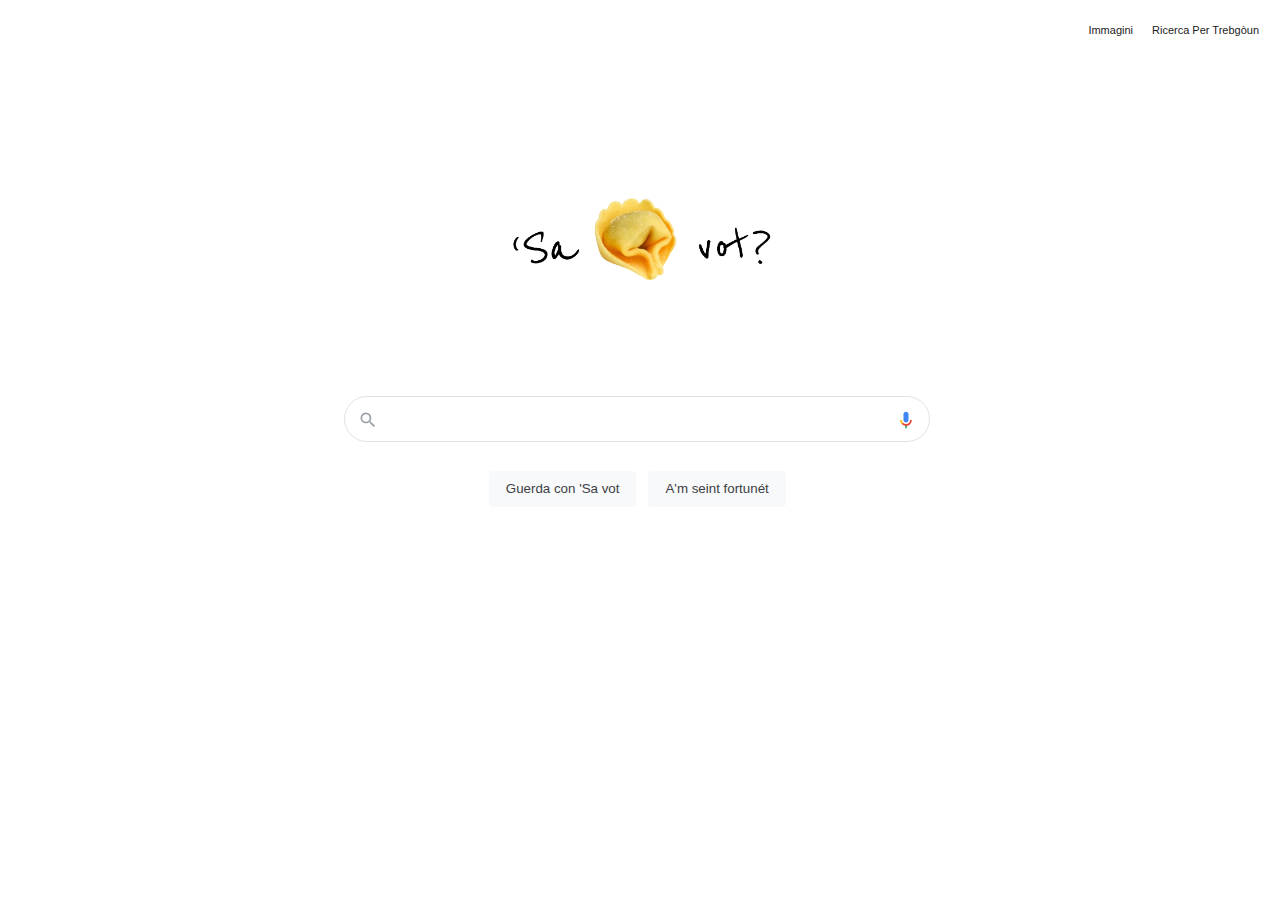
<file: index.html>
<!DOCTYPE html>
<html lang="en">
    <head>
        <title>'Sa vot</title>
        <link rel="stylesheet" href="style.css">
        <link rel="stylesheet" href="https://fonts.googleapis.com/css?family=Reenie Beanie">
    </head>
    <body>
        <div id="nav">
            <div>
                <div class="link"> <a href="image.html">Immagini</a> </div>
                <div class="link"> <a href="advanced.html">Ricerca Per Trebgòun</a> </div>
            </div>
        </div>
        <div id="image">
            <div>
                <img alt="'Sa vot?" src="./images/logo.png">
            </div>
        </div>

        <div class="container">
            <form action="https://google.com/search" target="_blank">
                <div id="searchBar">
                    <div class="item">
                        <span> 
                            <svg focusable="false" xmlns="http://www.w3.org/2000/svg" viewBox="0 0 24 24"><path d="M15.5 14h-.79l-.28-.27A6.471 6.471 0 0 0 16 9.5 6.5 6.5 0 1 0 9.5 16c1.61 0 3.09-.59 4.23-1.57l.27.28v.79l5 4.99L20.49 19l-4.99-5zm-6 0C7.01 14 5 11.99 5 9.5S7.01 5 9.5 5 14 7.01 14 9.5 11.99 14 9.5 14z"></path></svg>
                        </span>
                    </div>
                    <input type="text" name="q">
                    <div class="item">
                        <span>
                            <svg class="goxjub" focusable="false" viewBox="0 0 24 24" xmlns="http://www.w3.org/2000/svg"><path fill="#4285f4" d="m12 15c1.66 0 3-1.31 3-2.97v-7.02c0-1.66-1.34-3.01-3-3.01s-3 1.34-3 3.01v7.02c0 1.66 1.34 2.97 3 2.97z"></path><path fill="#34a853" d="m11 18.08h2v3.92h-2z"></path><path fill="#fbbc05" d="m7.05 16.87c-1.27-1.33-2.05-2.83-2.05-4.87h2c0 1.45 0.56 2.42 1.47 3.38v0.32l-1.15 1.18z"></path><path fill="#ea4335" d="m12 16.93a4.97 5.25 0 0 1 -3.54 -1.55l-1.41 1.49c1.26 1.34 3.02 2.13 4.95 2.13 3.87 0 6.99-2.92 6.99-7h-1.99c0 2.92-2.24 4.93-5 4.93z"></path></svg>
                        </span>
                    </div>
                </div>
                <div id="buttons">
                <input type="submit" value="Guerda con 'Sa vot" name="btnK">
                <input type="hidden" value="AINFCbYAAAAAYMc6-nFC4byYEgtPLrayQKupKbhQAR8W" name="iflsig">
                <input type="submit" value="A'm seint fortunét" name="btnI"></input>
                </div>
            </form>
        </div>
    </body>
</html>
</file>
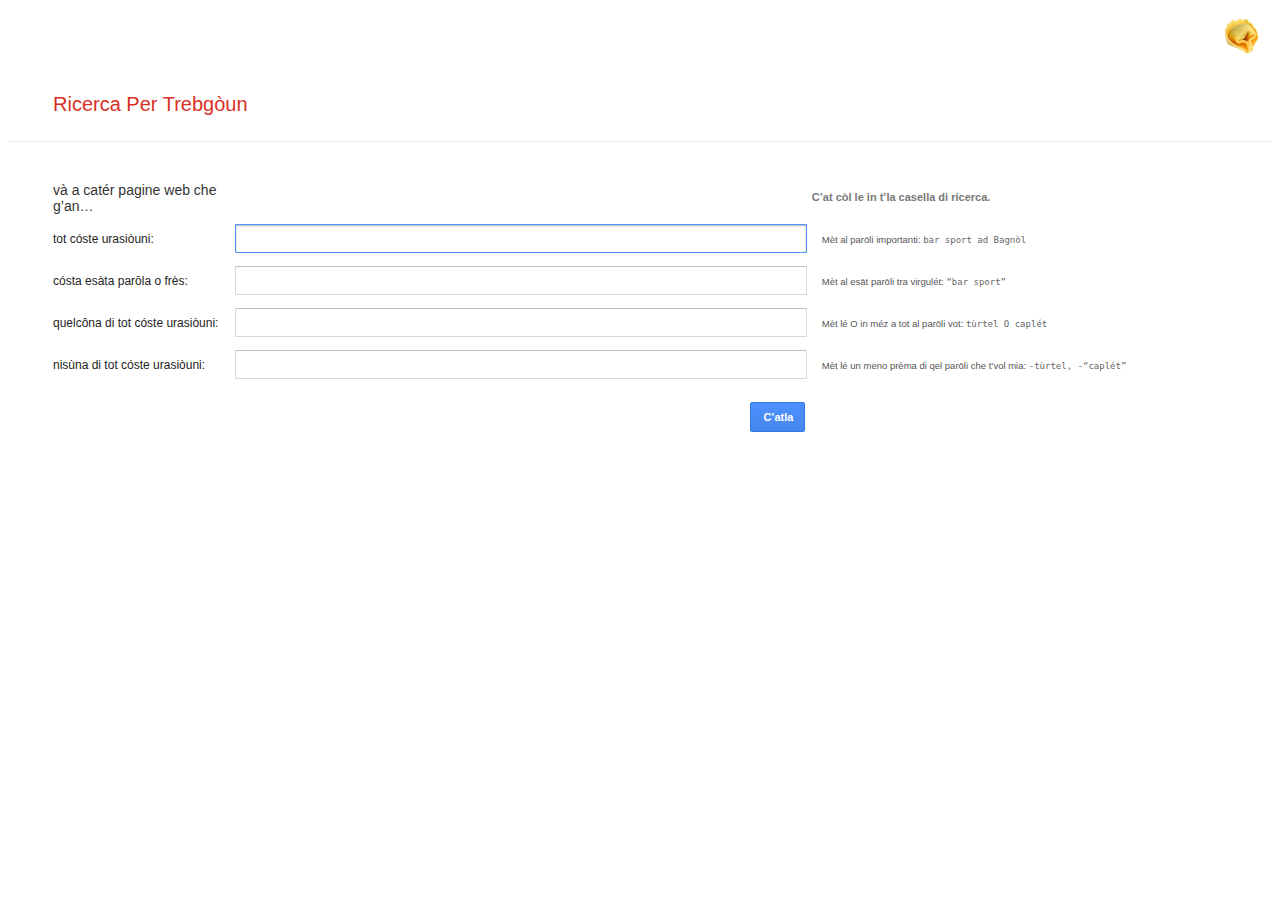
<file: advanced.html>
<!DOCTYPE html>
<html lang="en">
    <head>
        <title>Ricerca Per Trebgòun</title>
        <link rel="stylesheet" href="advanced.css">
    </head>
    <body>
        <div id="nav">
            <div id="link"> <a href="index.html"></a> </div>
        </div>
        <div id="title">Ricerca Per Trebgòun</div>
        <div id="border"></div>
        <div id="container">
            <form action="https://google.com/search" target="_blank">
                <div>
                    <div id="title2">
                        <div class="inside">
                            <span>và a catér pagine web che g’an…</span>
                        </div>
                    </div>
                    <div id="title3">
                        <div class="inside">
                            <span>C’at còl le in t’la casella di ricerca.</span>
                        </div>
                    </div>
                </div>
                <div id="form">
                    <div>
                        <div class="div1">
                            <div class="inside">tot cóste urasiòuni:</div>
                        </div>
                        <div class="div2">
                            <div>
                                <input type="text" name="as_q" autofocus="autofocus">
                            </div>
                        </div>
                        <div class="div3">
                            <div class="inside">
                                Mèt al parōli importanti: 
                                <span>bar sport ad Bagnòl</span>
                            </div>
                        </div>
                    </div>
                    <div>
                        <div class="div1">
                            <div class="inside">cósta esàta parōla o frès:</div>
                        </div>
                        <div class="div2">
                            <div>
                                <input type="text" name="as_epq" autofocus="autofocus">
                            </div>
                        </div>
                        <div class="div3">
                            <div class="inside">
                                Mèt al esāt parōli tra virgulét: 
                                <span>“bar sport”</span>
                            </div>
                        </div>
                    </div>
                    <div>
                        <div class="div1">
                            <div class="inside">quelcôna di tot cóste urasiòuni:</div>
                        </div>
                        <div class="div2">
                            <div>
                                <input type="text" name="as_oq" autofocus="autofocus">
                            </div>
                        </div>
                        <div class="div3">
                            <div class="inside">
                                Mèt lé O in méz a tot al parōli vot: 
                                <span>tùrtel O caplét</span>
                            </div>
                        </div>
                    </div>
                    <div>
                        <div class="div1">
                            <div class="inside">nisùna di tot cóste urasiòuni:</div>
                        </div>
                        <div class="div2">
                            <div>
                                <input type="text" name="as_eq" autofocus="autofocus">
                            </div>
                        </div>
                        <div class="div3">
                            <div class="inside">
                                Mèt lé un meno prèma di qel parōli che t’vol mia:
                                <span>-tùrtel, -“caplét”</span>
                            </div>
                        </div>
                    </div>
                    <div>
                        <div class="div1">
                            <div class="inside"></div>
                        </div>
                        <div class="div2">
                            <div style="padding-right: 0px;">
                                <input type="submit" value="C’atla" id="submit">
                            </div>
                        </div>
                        <div class="div3">
                            <div class="inside"></div>
                        </div>
                    </div>
                </div>
            </form>
        </div>
    </body>
</html>
</file>
<file: style.css>
body, html {
    height: 100%;
    margin: 0;
    padding: 0;
}

div.container {
    display: table;
    max-height: 160px;
    padding: 20px;
    width: 96.45%;
}

div.containerImg {
    margin: 20px;
    padding: 0px;
}

div.item {
    height: 46px;
    display: flex;
    align-items: center;
    background: transparent;
}

form {
    display: table-cell;
    text-align: center;
    vertical-align: middle;
}

#searchBar, #searchBarImage {
    background: #fff;
    display: flex;
    border: 1px solid #dfe1e5;
    box-shadow: none;
    height: 44px;
    border-radius: 24px;
    width: 584px;
    margin: 0 auto;
}

#searchBarImage {
    width: 534px;
}

#searchBar:hover, #searchBarImage:hover {
    background-color: #fff;
    box-shadow: 0 1px 6px rgb(32 33 36 / 28%);
    border-color: rgba(223,225,229,0);
}

span {
    height: 20px;
    width: 20px;
    padding-right: 13px;
    padding-left: 13px;
}

span.right {
    height: 24px;
    width: 24px;
}

span.special {
    padding-right: 8px;
    padding-left: 8px;
}

svg {
    color: #9aa0a6;
    fill: currentColor;
}

input, a {
    font-size: 14px;
    font: 400 13.3333px Arial;
    color: #222;
}

input[type="text"] {
    width: 492px;
    border-width: 0px;
}

input:focus {
    outline: none;
}

#buttons {
    padding-top: 18px;
    text-align: center;
}

input[type="submit"]{
    background-color: #f8f9fa;
    border: 1px solid #f8f9fa;
    border-radius: 4px;
    color: #3c4043;
    margin: 11px 4px;
    padding: 0 16px;
    height: 36px;
    min-width: 54px;
    cursor: pointer;
}

input[type="submit"]:hover{
    box-shadow: 0 1px 1px rgb(0 0 0 / 10%);
    background-color: #f8f9fa;
    border: 1px solid #dadce0;
    color: #202124;
}

.input {
    width: 360px;
}

a {
    text-decoration: none;
    font: 11px Arial,sans-serif;
    line-height: 24px;
}

a:hover {
    text-decoration: underline;
}

#image {
    display: flex;
    flex-direction: column;
    align-items: center;
    height: -webkit-calc(100% - 450px);
    min-height: 92px;
    max-height: 290px;
    padding-bottom: 2%;
}

#image div {
    max-height: 92px;
    height: 100%;
    margin-top: 6%;
    position: relative;
}

img {
    max-width: 544px;
    max-height: 184px;
    object-fit: contain;
    object-position: center top;
    width: auto;
}

#nav {
    display: flex;
    align-items: center;
    padding: 6px;
    height: 48px;
    text-align: right;
}

#nav > div {
    margin-left: auto;
}

div.link {
    display: inline-block;
    padding-right: 15px;
}

#logo {
    color: #4285f4;
    font: 16px/16px roboto-regular, arial, sans-serif;
    position: relative;
    left: 202px;
    top: -20px;
    white-space: nowrap;
}

#camera {
    height: 24px;
    width: 24px;
    background: url(http://www.gstatic.com/images/icons/material/system/2x/photo_camera_grey600_24dp.png) 0 0 no-repeat;
    background-size: 24px;
}

#blue {
    color: #4285f4;
}

h1 {
    font-size: 60px;
    font-family: Reenie Beanie;
}

#link {
    content: url(./images/logo_piccolo.png);
    display: inline-block;
    max-height: 75px;
}
</file>
<file: advanced.css>
body {
    font-family: arial,sans-serif;
}

#nav {
    display: flex;
    align-items: center;
    padding: 6px;
    height: 48px;
    text-align: right;
}

#link {
    margin-left: auto;
}

a {
    content: url(./images/logo_piccolo.png);
    display: inline-block;
    max-height: 75px;
}

#title {
    color: #d93025;
    font-size: 20px;
    margin: 25px 35px;
    padding-left: 10px;
}

#border {
    border-bottom: 1px solid #ebebeb;
}

#container {
    max-width: 1140px;
    min-width: 200px;
    width: 96%;
    margin: 40px 2% 0 45px;
}

#title2 {
    float: left;
    display: block;
    min-width: 167px;
    width: 16%;
    font-size: 14px;
    min-height: 42px;
    font-weight: 500;
    color: #333;
}

.inside {
    height: 30px;
    display: table-cell;
    vertical-align: middle;
}

#title3 {
    float: right;
    display: block;
    width: 33%;
    font-size: 11px;
    font-weight: 700;
    color: #777;
    padding-right: 5px;
}

#form {
    width: 100%;
    clear: both;
}

.div1 {
    float: left;
    display: block;
    min-width: 167px;
    width: 16%;
    height: 42px;
    color: #222;
    font-size: 12px;
    clear: both;
}

.div2 {
    float: left;
    display: block;
    min-width: 167px;
    min-height: 41px;
    width: 50%;
}

.div2 > div{
    padding-right: 16px;
}

.div2 input {
    width: 100%;
    text-align: left;
    display: table-cell;
    vertical-align: middle;
    border-radius: 1px;
    border: 1px solid #d9d9d9;
    border-top: 1px solid #c0c0c0;
    font-size: 13px;
    height: 25px;
    padding: 1px 8px;
}

.div2 input:focus {
    box-shadow: inset 0 1px 2px rgb(0 0 0 / 30%);
    border: 1px solid #4d90fe;
    outline: none;
}

.div3 {
    float: left;
    display: block;
    width: 32%;
    min-width: 160px;
    margin: 0 0 8px 1%;
    color: #555;
    font-size: 9.5px;
    padding-left: 5px;
    position: relative;
}

.div3 span{
    color: #666;
    font-family: monospace;
    font-size: 9px;
    white-space: pre;
}

#submit {
    line-height: 100%;
    height: 30px;
    width: 55px;
    float: right;
    margin: 10px 0;
    padding: 0 12px;
    box-shadow: none;
    background-color: #4d90fe;
    background-image: -webkit-linear-gradient(top,#4d90fe,#4787ed);
    border: 1px solid #3079ed;
    color: #fff;
    border-radius: 2px;
    cursor: default;
    font-size: 11px;
    font-weight: bold;
    text-align: center;
    white-space: nowrap;
    outline: 0;
}
</file>
